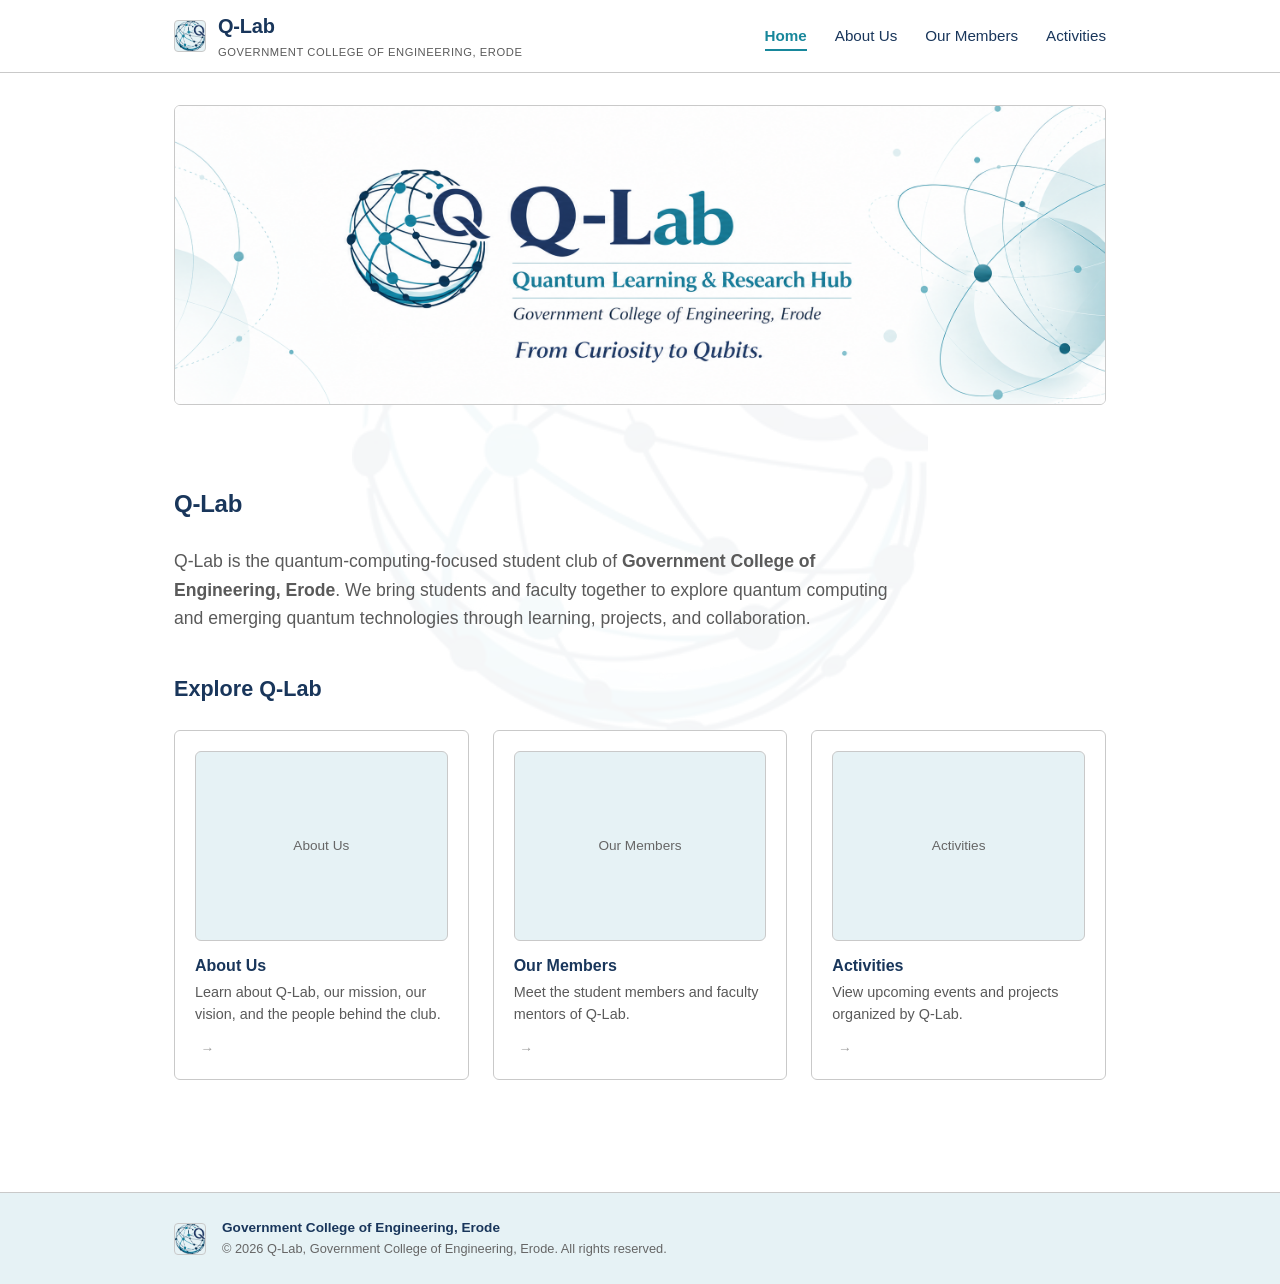
<file: index.html>
<!DOCTYPE html>
<html lang="en">
<head>
  <meta charset="UTF-8">
  <meta name="viewport" content="width=device-width, initial-scale=1.0">
  <title>Q-Lab | Quantum Computing Club, Government College of Engineering, Erode</title>
  <link rel="stylesheet" href="css/style.css">
</head>
<body>

  <!-- ===== SHARED HEADER ===== -->
  <header class="site-header">
    <div class="container header-inner">
      <a href="index.html" class="brand" aria-label="Q-Lab — go to home">
        <!-- Q-Lab logo — replaceable asset. See README Section J for details. -->
        <img src="assets/images/qlab-logo.png" alt="Q-Lab logo" class="brand-mark">
        <div class="brand-text">Q-Lab<span>Government College of Engineering, Erode</span></div>
      </a>
      <nav class="site-nav" id="site-nav">
        <ul class="nav-links" id="nav-links">
          <li><a href="index.html" class="nav-link" aria-current="page">Home</a></li>
          <li><a href="about.html" class="nav-link">About Us</a></li>
          <li><a href="members.html" class="nav-link">Our Members</a></li>
          <li><a href="activities.html" class="nav-link">Activities</a></li>
        </ul>
        <button class="nav-toggle" id="nav-toggle" aria-controls="nav-links" aria-expanded="false">Menu</button>
      </nav>
    </div>
  </header>

  <!-- ===== BANNER (Home page) ===== -->
  <!-- Replace the banner image file with the official asset. See README Section J for details. -->
  <section class="banner">
    <div class="container">
      <img
        src="assets/images/qlab-home-banner.png"
        alt="Q-Lab banner — Quantum Computing Club, Government College of Engineering, Erode"
        class="banner-image"
      >
    </div>
  </section>

  <main id="main">
    <!-- ===== HOME ===== -->
    <section class="section">
      <div class="container">
        <h1 class="section-title">Q-Lab</h1>
        <p class="home-intro">
          Q-Lab is the quantum-computing-focused student club of
          <strong>Government College of Engineering, Erode</strong>. We bring
          students and faculty together to explore quantum computing and
          emerging quantum technologies through learning, projects, and
          collaboration.
        </p>

        <h2 style="font-size:1.35rem; font-weight:700; margin-top:2.5rem; margin-bottom:1.5rem;">Explore Q-Lab</h2>
        <div class="card-grid nav-card-grid">
          <a href="about.html" class="card nav-card">
            <div class="card-image nav-card-image" aria-hidden="true">About Us</div>
            <h3>About Us</h3>
            <p>Learn about Q-Lab, our mission, our vision, and the people behind the club.</p>
            <span class="nav-card-arrow">&#8594;</span>
          </a>
          <a href="members.html" class="card nav-card">
            <div class="card-image nav-card-image" aria-hidden="true">Our Members</div>
            <h3>Our Members</h3>
            <p>Meet the student members and faculty mentors of Q-Lab.</p>
            <span class="nav-card-arrow">&#8594;</span>
          </a>
          <a href="activities.html" class="card nav-card">
            <div class="card-image nav-card-image" aria-hidden="true">Activities</div>
            <h3>Activities</h3>
            <p>View upcoming events and projects organized by Q-Lab.</p>
            <span class="nav-card-arrow">&#8594;</span>
          </a>
        </div>
      </div>
    </section>
  </main>

  <!-- ===== SHARED FOOTER ===== -->
  <footer class="site-footer">
    <div class="container footer-inner">
      <img src="assets/images/qlab-logo.png" alt="Government College of Engineering, Erode logo" class="footer-logo">
      <div class="footer-info">
        <div class="footer-college">Government College of Engineering, Erode</div>
        <div class="footer-copyright">&copy; 2026 Q-Lab, Government College of Engineering, Erode. All rights reserved.</div>
      </div>
    </div>
  </footer>

  <script src="js/main.js"></script>
</body>
</html>
</file>
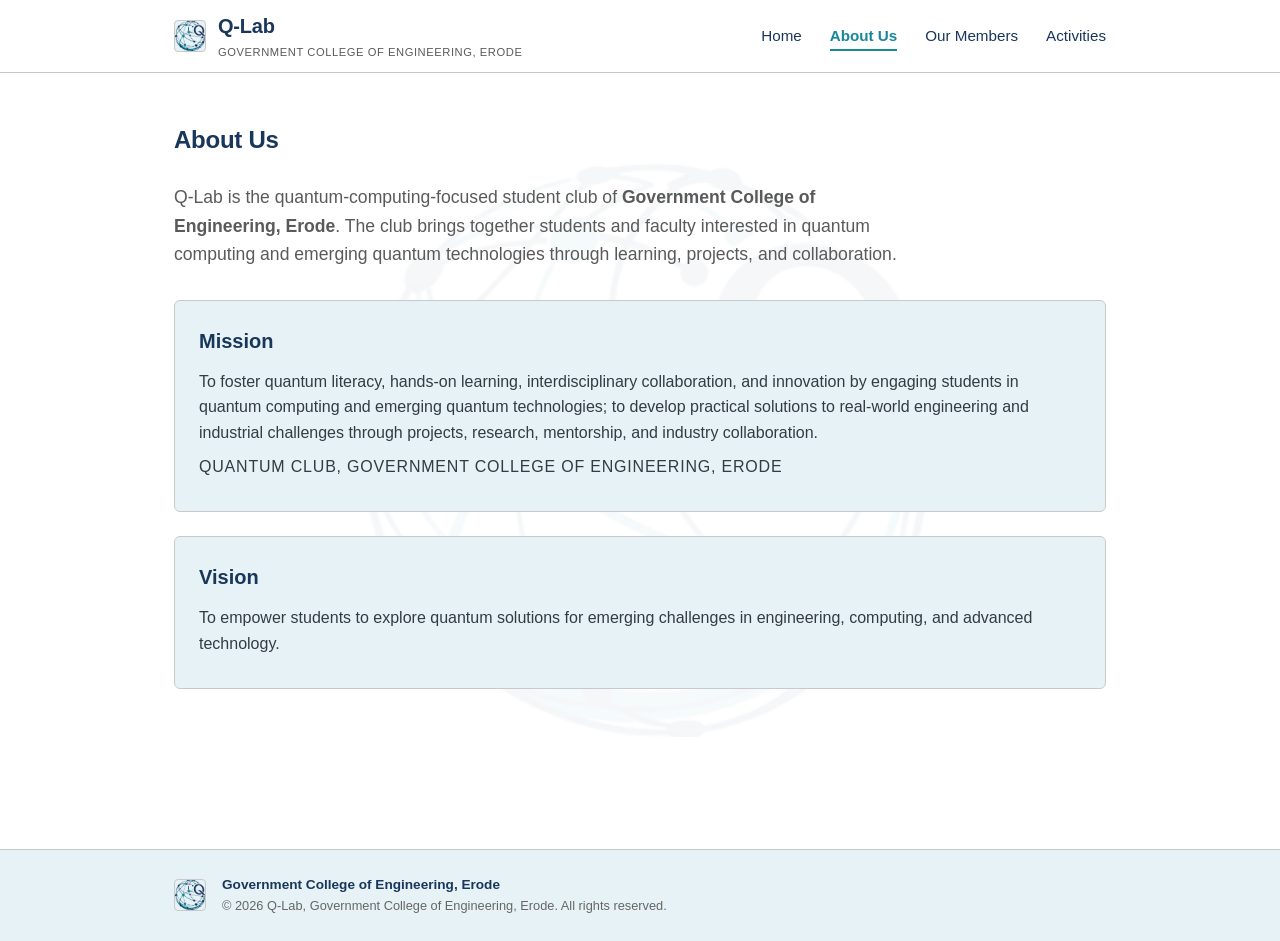
<file: about.html>
<!DOCTYPE html>
<html lang="en">
<head>
  <meta charset="UTF-8">
  <meta name="viewport" content="width=device-width, initial-scale=1.0">
  <title>About Us | Q-Lab, Government College of Engineering, Erode</title>
  <link rel="stylesheet" href="css/style.css">
</head>
<body>

  <!-- ===== SHARED HEADER ===== -->
  <header class="site-header">
    <div class="container header-inner">
      <a href="index.html" class="brand" aria-label="Q-Lab — go to home">
        <!-- Q-Lab logo — replaceable asset. See README Section J for details. -->
        <img src="assets/images/qlab-logo.png" alt="Q-Lab logo" class="brand-mark">
        <div class="brand-text">Q-Lab<span>Government College of Engineering, Erode</span></div>
      </a>
      <nav class="site-nav" id="site-nav">
        <ul class="nav-links" id="nav-links">
          <li><a href="index.html" class="nav-link">Home</a></li>
          <li><a href="about.html" class="nav-link" aria-current="page">About Us</a></li>
          <li><a href="members.html" class="nav-link">Our Members</a></li>
          <li><a href="activities.html" class="nav-link">Activities</a></li>
        </ul>
        <button class="nav-toggle" id="nav-toggle" aria-controls="nav-links" aria-expanded="false">Menu</button>
      </nav>
    </div>
  </header>

  <main id="main">
    <!-- ===== ABOUT US ===== -->
    <section class="section">
      <div class="container">
        <h1 class="section-title">About Us</h1>

        <p class="about-intro">
          Q-Lab is the quantum-computing-focused student club of
          <strong>Government College of Engineering, Erode</strong>. The club
          brings together students and faculty interested in quantum computing
          and emerging quantum technologies through learning, projects, and
          collaboration.
        </p>

        <div class="about-statements">
          <div class="statement">
            <h2>Mission</h2>
            <p>
              To foster quantum literacy, hands-on learning, interdisciplinary
              collaboration, and innovation by engaging students in quantum
              computing and emerging quantum technologies; to develop practical
              solutions to real-world engineering and industrial challenges
              through projects, research, mentorship, and industry
              collaboration.
            </p>
            <p class="statement-source">Quantum Club, Government College of Engineering, Erode</p>
          </div>

          <div class="statement">
            <h2>Vision</h2>
            <p>
              To empower students to explore quantum solutions for emerging
              challenges in engineering, computing, and advanced technology.
            </p>
          </div>
        </div>

      </div>
    </section>
  </main>

  <!-- ===== SHARED FOOTER ===== -->
  <footer class="site-footer">
    <div class="container footer-inner">
      <img src="assets/images/qlab-logo.png" alt="Government College of Engineering, Erode logo" class="footer-logo">
      <div class="footer-info">
        <div class="footer-college">Government College of Engineering, Erode</div>
        <div class="footer-copyright">&copy; 2026 Q-Lab, Government College of Engineering, Erode. All rights reserved.</div>
      </div>
    </div>
  </footer>

  <script src="js/main.js"></script>
</body>
</html>
</file>
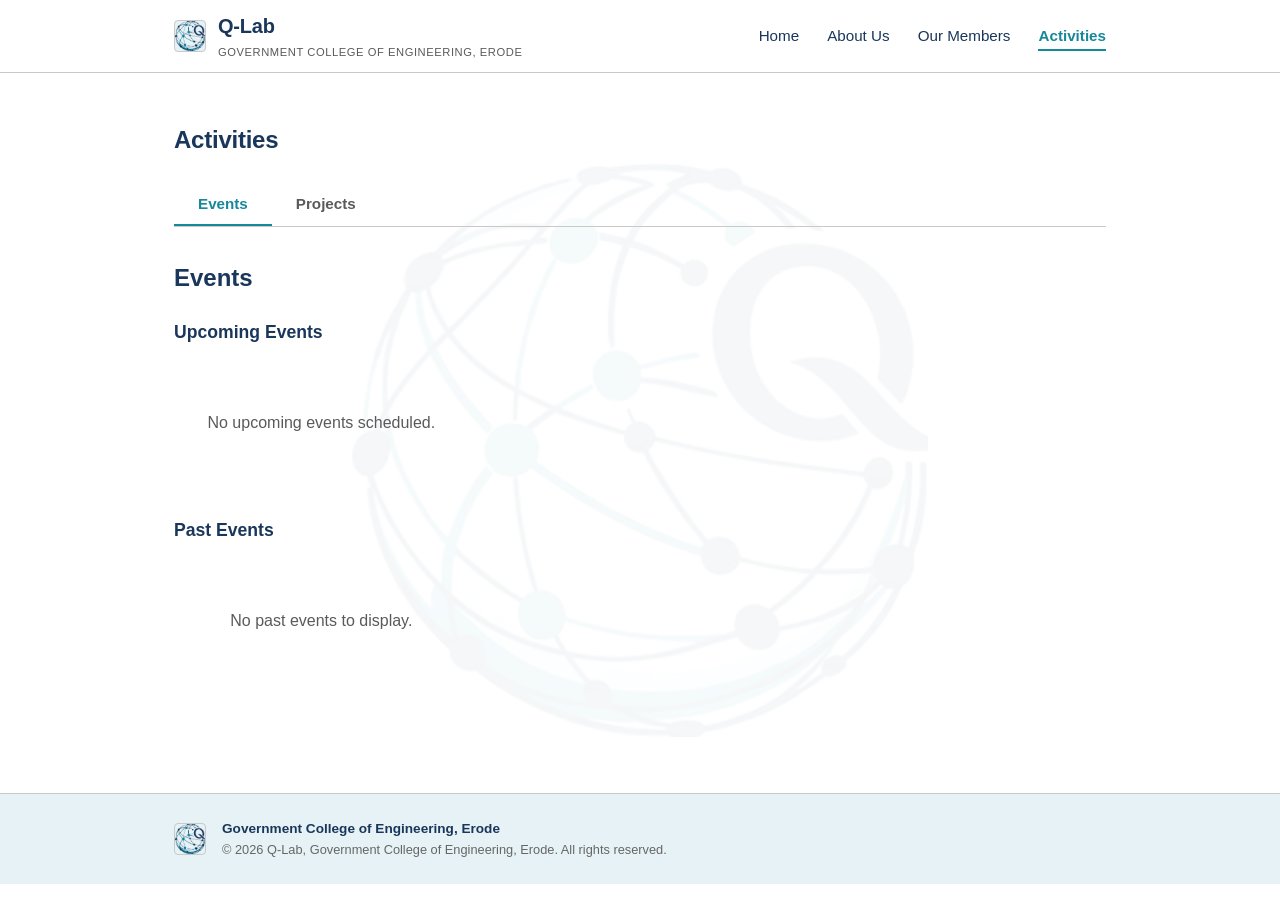
<file: activities.html>
<!DOCTYPE html>
<html lang="en">
<head>
  <meta charset="UTF-8">
  <meta name="viewport" content="width=device-width, initial-scale=1.0">
  <title>Activities | Q-Lab, Government College of Engineering, Erode</title>
  <link rel="stylesheet" href="css/style.css">
</head>
<body>

  <!-- ===== SHARED HEADER ===== -->
  <header class="site-header">
    <div class="container header-inner">
      <a href="index.html" class="brand" aria-label="Q-Lab — go to home">
        <!-- Q-Lab logo — replaceable asset. See README Section J for details. -->
        <img src="assets/images/qlab-logo.png" alt="Q-Lab logo" class="brand-mark">
        <div class="brand-text">Q-Lab<span>Government College of Engineering, Erode</span></div>
      </a>
      <nav class="site-nav" id="site-nav">
        <ul class="nav-links" id="nav-links">
          <li><a href="index.html" class="nav-link">Home</a></li>
          <li><a href="about.html" class="nav-link">About Us</a></li>
          <li><a href="members.html" class="nav-link">Our Members</a></li>
          <li><a href="activities.html" class="nav-link" aria-current="page">Activities</a></li>
        </ul>
        <button class="nav-toggle" id="nav-toggle" aria-controls="nav-links" aria-expanded="false">Menu</button>
      </nav>
    </div>
  </header>

  <main id="main">
    <!-- ===== ACTIVITIES ===== -->
    <section class="section">
      <div class="container">
        <h1 class="section-title">Activities</h1>

        <div class="tabs" role="tablist" aria-label="Q-Lab activities">
          <button
            role="tab"
            id="tab-events"
            aria-selected="true"
            aria-controls="panel-events"
            tabindex="0"
          >
            Events
          </button>
          <button
            role="tab"
            id="tab-projects"
            aria-selected="false"
            aria-controls="panel-projects"
            tabindex="-1"
          >
            Projects
          </button>
        </div>

        <!-- Events panel -->
        <div
          id="panel-events"
          role="tabpanel"
          aria-labelledby="tab-events"
          tabindex="0"
          class="tabpanel"
        >
          <h2>Events</h2>
          <h3 class="events-group-title">Upcoming Events</h3>
          <div class="card-grid" id="upcoming-list"></div>
          <h3 class="events-group-title">Past Events</h3>
          <div class="card-grid" id="past-list"></div>
        </div>

        <!-- Projects panel -->
        <div
          id="panel-projects"
          role="tabpanel"
          aria-labelledby="tab-projects"
          tabindex="0"
          class="tabpanel hidden"
        >
          <h2>Projects</h2>
          <div class="card-grid" id="projects-list"></div>
        </div>
      </div>
    </section>
  </main>

  <!-- ===== SHARED FOOTER ===== -->
  <footer class="site-footer">
    <div class="container footer-inner">
      <img src="assets/images/qlab-logo.png" alt="Government College of Engineering, Erode logo" class="footer-logo">
      <div class="footer-info">
        <div class="footer-college">Government College of Engineering, Erode</div>
        <div class="footer-copyright">&copy; 2026 Q-Lab, Government College of Engineering, Erode. All rights reserved.</div>
      </div>
    </div>
  </footer>

  <script src="js/events.js"></script>
  <script src="js/projects.js"></script>
  <script src="js/main.js"></script>
  <script src="js/activities.js"></script>
</body>
</html>
</file>
<file: css/style.css>
/* ==========================================================================
   Q-Lab Website — Shared Visual System
   Quantum Computing Club, Government College of Engineering, Erode
   --------------------------------------------------------------------------
   Minimal, professional academic style.
   - Background: white (#FFFFFF)
   - Text: charcoal (#343B43)
   - Headings/nav: navy (#19365B)
   - Active links/buttons/focus: teal (#17879B)
   - Surface: pale cyan (#E6F2F5)
   - No neon effects, no excessive animation
   ========================================================================== */

/* ---------- Design tokens ---------- */
:root {
  /* Colours — Quantum Academic palette */
  --color-primary: #19365B;   /* Primary navy — headings, navigation */
  --color-accent: #17879B;    /* Teal accent — active links, buttons, focus */
  --color-bg: #FFFFFF;        /* White background */
  --color-surface: #E6F2F5;   /* Pale cyan surface — subtle backgrounds */
  --color-border: #c9c9c9;    /* Neutral border */
  --color-text: #343B43;      /* Charcoal body text */
  --color-text-muted: #5a5a5a;
  --color-text-light: #666666;
  --color-focus: #17879B;     /* Teal for focus indicators */

  /* Typography */
  --font-family: -apple-system, BlinkMacSystemFont, "Segoe UI", Roboto,
    "Helvetica Neue", Arial, sans-serif;
  --font-size-base: 1rem;
  --line-height: 1.6;

  /* Layout */
  --radius: 6px;
  --space: 1.5rem;
  --max-width: 980px;
  --header-height: 72px;

  /* Watermark (ghosted logo behind content) */
  --watermark-opacity: 0.04;
  --watermark-width: 45vw;
  --watermark-width-mobile: 70vw;
  --watermark-opacity-mobile: 0.03;

  /* Animation */
  --anim-duration-fast: 200ms;
  --anim-duration-base: 350ms;
  --anim-duration-slow: 600ms;
  --anim-easing: cubic-bezier(0.4, 0, 0.2, 1);
  --anim-easing-out: cubic-bezier(0, 0, 0.2, 1);
  --anim-easing-in: cubic-bezier(0.4, 0, 1, 1);
}

/* ---------- Reset / base ---------- */
* {
  box-sizing: border-box;
  margin: 0;
  padding: 0;
}

html {
  scroll-behavior: smooth;
}

body {
  font-family: var(--font-family);
  font-size: var(--font-size-base);
  line-height: var(--line-height);
  color: var(--color-text);
  background: transparent;
  margin: 0;
  /* Safety net: prevent horizontal overflow on any viewport */
  overflow-x: hidden;
}

a {
  color: inherit;
  text-decoration: underline;
}

a[aria-current="page"] {
  text-decoration: none;
  font-weight: 600;
}

img {
  max-width: 100%;
  height: auto;
  display: block;
}

.container {
  max-width: var(--max-width);
  margin: 0 auto;
  padding: 0 var(--space);
}

/* Scroll-margin so in-page anchors do not hide behind the sticky header */
section,
h1,
h2 {
  scroll-margin-top: calc(var(--header-height) + 1rem);
}

/* ---------- Reduced motion ---------- */
@media (prefers-reduced-motion: reduce) {
  *,
  *::before,
  *::after {
    animation-duration: 0.01ms !important;
    animation-iteration-count: 1 !important;
    transition-duration: 0.01ms !important;
  }
  html {
    scroll-behavior: auto !important;
  }
}

/* ---------- Watermark (ghosted logo behind all content) ---------- */
body::before {
  content: "";
  position: fixed;
  top: 50%;
  left: 50%;
  transform: translate(-50%, -50%);
  width: var(--watermark-width);
  max-width: min(700px, 90vw);
  aspect-ratio: 1 / 1;
  max-height: min(700px, 85vh);
  background-image: url("../assets/images/qlab-logo.png");
  background-repeat: no-repeat;
  background-position: center;
  background-size: contain;
  opacity: var(--watermark-opacity);
  pointer-events: none;
  z-index: 0;
  /* Prevent horizontal overflow */
  overflow: clip;
}

/* Keep page content above the fixed watermark layer. The header already has
   its own stacking context and remains sticky at z-index 50. */
.banner,
main,
.site-footer {
  position: relative;
  z-index: 1;
}

/* ---------- Utility ---------- */
.section {
  padding: 3rem 0;
}

.section-title {
  font-size: 1.5rem;
  font-weight: 700;
  letter-spacing: -0.01em;
  margin-bottom: 1.5rem;
  color: var(--color-primary);
}

h1, h2, h3 {
  color: var(--color-primary);
}

.empty-state {
  text-align: center;
  padding: 3rem 1rem;
  color: var(--color-text-muted);
}

/* ---------- Buttons ---------- */
.btn {
  display: inline-flex;
  align-items: center;
  border: 1px solid var(--color-accent);
  background: var(--color-bg);
  color: var(--color-accent);
  padding: 0.55rem 1.1rem;
  font-size: 0.95rem;
  font-weight: 500;
  border-radius: var(--radius);
  cursor: pointer;
  text-decoration: none;
  line-height: 1;
  font-family: inherit;
  transition:
    background var(--anim-duration-fast) var(--anim-easing),
    border-color var(--anim-duration-fast) var(--anim-easing),
    color var(--anim-duration-fast) var(--anim-easing),
    transform var(--anim-duration-fast) var(--anim-easing);
}

.btn:hover {
  background: var(--color-accent);
  border-color: var(--color-accent);
  color: var(--color-bg);
}

.btn:focus-visible {
  outline: 2px solid var(--color-focus);
  outline-offset: 2px;
}

.btn:active {
  transform: scale(0.98);
}

/* ---------- Header ---------- */
.site-header {
  position: sticky;
  top: 0;
  border-bottom: 1px solid var(--color-border);
  background: var(--color-bg);
  z-index: 50;
  transition:
    border-color var(--anim-duration-fast) var(--anim-easing),
    background var(--anim-duration-fast) var(--anim-easing);
}

.header-inner {
  display: flex;
  align-items: center;
  justify-content: space-between;
  height: var(--header-height);
}

.brand {
  display: flex;
  align-items: center;
  gap: 0.75rem;
  text-decoration: none;
}

.brand-mark {
  width: 32px;
  height: 32px;
  border: 1px solid var(--color-border);
  border-radius: 4px;
  background: var(--color-surface);
  display: flex;
  align-items: center;
  justify-content: center;
  flex-shrink: 0;
  transition:
    border-color var(--anim-duration-fast) var(--anim-easing),
    transform var(--anim-duration-fast) var(--anim-easing);
}

.brand-text {
  font-size: 1.25rem;
  font-weight: 700;
  letter-spacing: -0.01em;
  color: var(--color-primary);
}

.brand-text span {
  display: block;
  font-size: 0.7rem;
  font-weight: 500;
  color: var(--color-text-muted);
  letter-spacing: 0.05em;
  text-transform: uppercase;
  margin-top: 0.12em;
}

.site-nav .nav-links {
  display: flex;
  gap: 1.75rem;
  align-items: center;
  list-style: none;
}

.nav-link {
  position: relative;
  font-size: 0.95rem;
  font-weight: 500;
  color: var(--color-primary);
  text-decoration: none;
  padding: 0.4rem 0;
  transition:
    color var(--anim-duration-base) var(--anim-easing),
    border-color var(--anim-duration-base) var(--anim-easing);
}

.nav-link::after {
  content: "";
  position: absolute;
  bottom: 0;
  left: 0;
  width: 0;
  height: 2px;
  background-color: var(--color-accent);
  transition: width var(--anim-duration-base) var(--anim-easing);
}

.nav-link:hover,
.nav-link:focus-visible {
  color: var(--color-accent);
}

.nav-link:hover::after,
.nav-link[aria-current="page"]::after {
  width: 100%;
}

.nav-link:focus-visible {
  outline: 2px solid var(--color-focus);
  outline-offset: 2px;
  border-radius: 2px;
}

.nav-link[aria-current="page"] {
  color: var(--color-accent);
  text-decoration: none;
  font-weight: 600;
}

.nav-toggle {
  display: none;
  border: 1px solid var(--color-border);
  background: transparent;
  color: var(--color-text);
  padding: 0.45rem 0.7rem;
  font-size: 1rem;
  border-radius: var(--radius);
  cursor: pointer;
  font-family: inherit;
  transition:
    border-color var(--anim-duration-fast) var(--anim-easing),
    color var(--anim-duration-fast) var(--anim-easing);
}

.nav-toggle:focus-visible {
  outline: 2px solid var(--color-focus);
  outline-offset: 2px;
}

/* ---------- Banner (Home page) ---------- */
.banner {
  margin-top: 2rem;
  margin-bottom: 2rem;
}

.banner-image {
  width: 100%;
  max-height: 300px;
  object-fit: cover;
  border-radius: var(--radius);
  border: 1px solid var(--color-border);
  display: block;
  background: var(--color-surface);
  animation: bannerEntrance var(--anim-duration-slow) var(--anim-easing-out) forwards;
}

@keyframes bannerEntrance {
  from {
    opacity: 0;
    transform: scale(0.98);
  }
  to {
    opacity: 1;
    transform: scale(1);
  }
}

/* ---------- Home page ---------- */
.home-intro {
  font-size: 1.1rem;
  color: var(--color-text-muted);
  max-width: 46rem;
  margin-bottom: 2rem;
  line-height: 1.6;
  animation: fadeInUp var(--anim-duration-base) var(--anim-easing-out) forwards;
}

@keyframes fadeInUp {
  from {
    opacity: 0;
    transform: translateY(12px);
  }
  to {
    opacity: 1;
    transform: translateY(0);
  }
}

.nav-card-grid {
  display: grid;
  grid-template-columns: repeat(auto-fill, minmax(260px, 1fr));
  gap: 1.5rem;
}

.nav-card {
  position: relative;
  text-decoration: none;
  color: inherit;
  display: flex;
  flex-direction: column;
  transition:
    transform var(--anim-duration-base) var(--anim-easing),
    box-shadow var(--anim-duration-base) var(--anim-easing),
    border-color var(--anim-duration-base) var(--anim-easing);
}

.nav-card-image {
  width: 100%;
  aspect-ratio: 1 / 1;
  background: var(--color-surface);
  border: 1px solid var(--color-border);
  border-radius: var(--radius);
  display: flex;
  align-items: center;
  justify-content: center;
  font-size: 0.85rem;
  color: var(--color-text-muted);
  margin-bottom: 0.75rem;
  flex-shrink: 0;
  transition:
    border-color var(--anim-duration-base) var(--anim-easing),
    background var(--anim-duration-base) var(--anim-easing);
}

.nav-card h3 {
  font-size: 1rem;
  font-weight: 600;
  margin-bottom: 0.25rem;
  color: var(--color-primary);
  transition: color var(--anim-duration-base) var(--anim-easing);
}

.nav-card p {
  font-size: 0.9rem;
  color: var(--color-text-muted);
  margin: 0;
  line-height: 1.5;
}

.nav-card-arrow {
  display: inline-block;
  margin-left: 0.35rem;
  font-size: 0.85rem;
  color: var(--color-text-muted);
  transition:
    transform var(--anim-duration-base) var(--anim-easing),
    color var(--anim-duration-base) var(--anim-easing);
  opacity: 0.6;
}

.nav-card:hover {
  transform: translateY(-4px);
  border-color: var(--color-accent);
  box-shadow: 0 8px 24px rgba(0, 0, 0, 0.08);
}

.nav-card:hover .nav-card-image {
  border-color: var(--color-accent);
  background: var(--color-surface);
}

.nav-card:hover h3 {
  color: var(--color-accent);
}

.nav-card:hover .nav-card-arrow {
  transform: translateX(4px);
  color: var(--color-accent);
  opacity: 1;
}

/* ---------- Generic card grid ---------- */
.card-grid {
  display: grid;
  grid-template-columns: repeat(auto-fill, minmax(220px, 1fr));
  gap: 1.5rem;
}

.card {
  border: 1px solid var(--color-border);
  border-radius: var(--radius);
  padding: 1.25rem;
  background: var(--color-bg);
  transition:
    box-shadow var(--anim-duration-base) var(--anim-easing),
    border-color var(--anim-duration-base) var(--anim-easing);
  display: flex;
  flex-direction: column;
  min-width: 0;
}

.card:hover {
  border-color: var(--color-accent);
  box-shadow: 0 4px 12px rgba(0, 0, 0, 0.06);
}

.card-image {
  width: 100%;
  aspect-ratio: 4 / 3;
  background: var(--color-surface);
  border: 1px solid var(--color-border);
  border-radius: var(--radius);
  overflow: hidden;
  display: flex;
  align-items: center;
  justify-content: center;
  font-size: 0.85rem;
  color: var(--color-text-light);
  margin-bottom: 0.75rem;
  flex-shrink: 0;
  transition:
    border-color var(--anim-duration-base) var(--anim-easing),
    transform var(--anim-duration-base) var(--anim-easing);
}

.card-image img {
  width: 100%;
  height: 100%;
  object-fit: cover;
  transition: transform var(--anim-duration-slow) var(--anim-easing);
}

.card:hover .card-image img {
  transform: scale(1.02);
}

.card h3 {
  font-size: 1rem;
  font-weight: 600;
  margin-bottom: 0.25rem;
  color: var(--color-primary);
}

.card p {
  font-size: 0.9rem;
  color: var(--color-text-muted);
  margin-bottom: 0.75rem;
  line-height: 1.5;
}

/* ---------- Profile cards (Our Members) ---------- */
/* Scroll-reveal: cards start hidden and fade/rise into view */
.reveal-card {
  opacity: 0;
  transform: translateY(20px);
  transition:
    opacity var(--anim-duration-base) var(--anim-easing-out),
    transform var(--anim-duration-base) var(--anim-easing-out);
}

.reveal-card.reveal-visible {
  opacity: 1;
  transform: translateY(0);
}

.profile-card {
  padding: 1.25rem;
}

.profile-card .card-image {
  aspect-ratio: 1 / 1;
}

.profile-card h3 {
  font-size: 1rem;
  font-weight: 600;
  margin-bottom: 0.25rem;
  color: var(--color-primary);
  transition: color var(--anim-duration-base) var(--anim-easing);
}

.card-role {
  font-size: 0.85rem;
  font-weight: 600;
  color: var(--color-accent);
  margin-bottom: 0.25rem;
}

.card-department {
  font-size: 0.85rem;
  color: var(--color-text-muted);
  margin-bottom: 0.75rem;
}

.card-contribution {
  font-size: 0.9rem;
  color: var(--color-text-muted);
  line-height: 1.5;
  margin: 0;
}

.profile-card:hover {
  border-color: var(--color-accent);
  box-shadow: 0 6px 18px rgba(0, 0, 0, 0.08);
}

.profile-card:hover .card-image img {
  transform: scale(1.03);
}

/* ---------- About Us page ---------- */
.about-intro {
  font-size: 1.1rem;
  color: var(--color-text-muted);
  max-width: 46rem;
  margin-bottom: 2rem;
  line-height: 1.6;
  animation: fadeInUp var(--anim-duration-base) var(--anim-easing-out) forwards;
}

.about-statements {
  display: flex;
  flex-direction: column;
  gap: 1.5rem;
  margin-bottom: 3rem;
}

.statement {
  border: 1px solid var(--color-border);
  border-radius: var(--radius);
  padding: 1.5rem;
  background: var(--color-surface);
  animation: fadeInUp var(--anim-duration-base) var(--anim-easing-out) forwards;
}

.statement h2 {
  font-size: 1.25rem;
  font-weight: 700;
  margin-bottom: 0.75rem;
  color: var(--color-primary);
}

.statement p {
  font-size: 1rem;
  line-height: 1.6;
  color: var(--color-text);
  margin-bottom: 0.5rem;
}

.statement-source {
  font-size: 0.85rem;
  font-weight: 500;
  color: var(--color-text-muted);
  text-transform: uppercase;
  letter-spacing: 0.05em;
}

.member-group-section {
  margin-bottom: 3rem;
}

.member-group-section h2 {
  font-size: 1.35rem;
  font-weight: 700;
  margin-bottom: 0.5rem;
  color: var(--color-primary);
}

.member-group-intro {
  font-size: 0.95rem;
  color: var(--color-text-muted);
  margin-bottom: 1.5rem;
}

.about-card-grid {
  display: grid;
  grid-template-columns: repeat(auto-fill, minmax(200px, 1fr));
  gap: 1.5rem;
}

/* ---------- Activities tabs ---------- */
.tabs {
  display: flex;
  gap: 0;
  border-bottom: 1px solid var(--color-border);
  margin-bottom: 2rem;
}

.tabs [role="tab"] {
  position: relative;
  background: transparent;
  border: none;
  border-bottom: 2px solid transparent;
  padding: 0.75rem 1.5rem;
  font-size: 0.95rem;
  font-weight: 600;
  color: var(--color-text-muted);
  cursor: pointer;
  font-family: inherit;
  transition:
    color var(--anim-duration-base) var(--anim-easing),
    border-color var(--anim-duration-base) var(--anim-easing);
}

.tabs [role="tab"][aria-selected="true"] {
  color: var(--color-accent);
  border-bottom-color: var(--color-accent);
}

.tabs [role="tab"]:focus-visible {
  outline: 2px solid var(--color-focus);
  outline-offset: -2px;
  border-radius: 2px;
}

.tabpanel {
  opacity: 0;
  pointer-events: none;
  transition: opacity var(--anim-duration-base) var(--anim-easing);
}

.tabpanel.hidden {
  display: none;
}

.tabpanel:not(.hidden) {
  opacity: 1;
  pointer-events: auto;
  display: block;
}

/* ---------- Coming Soon ---------- */
.coming-soon {
  text-align: center;
  padding: 4rem 1rem;
  color: var(--color-text-muted);
}

.coming-soon h2 {
  font-size: 1.25rem;
  font-weight: 700;
  color: var(--color-primary);
  margin-bottom: 0.5rem;
}

.coming-soon p {
  animation: quantumPulse 3s ease-in-out infinite;
}

@keyframes quantumPulse {
  0%,
  100% {
    opacity: 0.7;
  }
  50% {
    opacity: 1;
  }
}

/* ---------- Event cards ---------- */
#panel-events > h2,
#panel-projects > h2 {
  margin-bottom: 1.25rem;
}

.events-group-title {
  font-size: 1.1rem;
  font-weight: 700;
  margin-bottom: 1rem;
  color: var(--color-primary);
}

.event-card .card-image {
  aspect-ratio: 16 / 9;
}

.event-dates {
  font-size: 0.85rem;
  color: var(--color-text-light);
  margin-bottom: 0.4rem;
}

.event-venue {
  font-size: 0.85rem;
  color: var(--color-text-light);
  margin-bottom: 0.6rem;
}

#upcoming-list {
  margin-bottom: 2rem;
}

/* ---------- Project cards ---------- */
.project-card .card-image {
  aspect-ratio: 16 / 9;
}

.tech-list {
  display: flex;
  flex-wrap: wrap;
  gap: 0.4rem;
  margin-top: auto;
}

.tech-tag {
  font-size: 0.75rem;
  border: 1px solid var(--color-border);
  border-radius: 3px;
  padding: 0.15rem 0.5rem;
  color: var(--color-text-muted);
}

.card-link {
  margin-top: auto;
  font-size: 0.85rem;
  font-weight: 500;
  color: var(--color-text);
  text-decoration: underline;
}

.card-link:hover {
  color: var(--color-accent);
}

/* ---------- Footer ---------- */
.site-footer {
  border-top: 1px solid var(--color-border);
  margin-top: 4rem;
  padding: 1.5rem 0;
  color: var(--color-text-muted);
  font-size: 0.85rem;
  background: var(--color-surface);
}

.footer-inner {
  display: flex;
  align-items: center;
  gap: 1rem;
  flex-wrap: wrap;
}

.footer-logo {
  width: 32px;
  height: 32px;
  border: 1px solid var(--color-border);
  border-radius: 4px;
  background: var(--color-surface);
  flex-shrink: 0;
  transition:
    border-color var(--anim-duration-fast) var(--anim-easing),
    transform var(--anim-duration-fast) var(--anim-easing);
}

.footer-college {
  font-weight: 600;
  color: var(--color-primary);
}

.footer-copyright {
  font-size: 0.8rem;
  color: var(--color-text-light);
}

/* ---------- Responsive ---------- */
@media (max-width: 640px) {
  .site-nav .nav-links {
    position: absolute;
    top: var(--header-height);
    left: 0;
    right: 0;
    background: var(--color-bg);
    border-bottom: 1px solid var(--color-border);
    padding: 1rem var(--space);
    flex-direction: column;
    gap: 0.75rem;
    opacity: 0;
    transform: translateY(-10px);
    transition:
      opacity var(--anim-duration-base) var(--anim-easing-out),
      transform var(--anim-duration-base) var(--anim-easing-out);
    pointer-events: none;
    visibility: hidden;
  }

  .site-nav .nav-links.mobile-open {
    opacity: 1;
    transform: translateY(0);
    pointer-events: auto;
    visibility: visible;
  }

  .nav-toggle {
    display: block;
  }

  .card-grid {
    grid-template-columns: 1fr;
  }

  .nav-card-grid {
    grid-template-columns: 1fr;
  }

  .banner-image {
    max-height: 200px;
  }

  .about-statements {
    gap: 1rem;
  }

  .statement {
    padding: 1.25rem;
  }

  .footer-inner {
    flex-direction: column;
    align-items: flex-start;
    gap: 0.75rem;
  }

  /* Watermark on mobile — smaller, slightly more subtle */
  body::before {
    width: var(--watermark-width-mobile);
    opacity: var(--watermark-opacity-mobile);
  }
}
</file>
